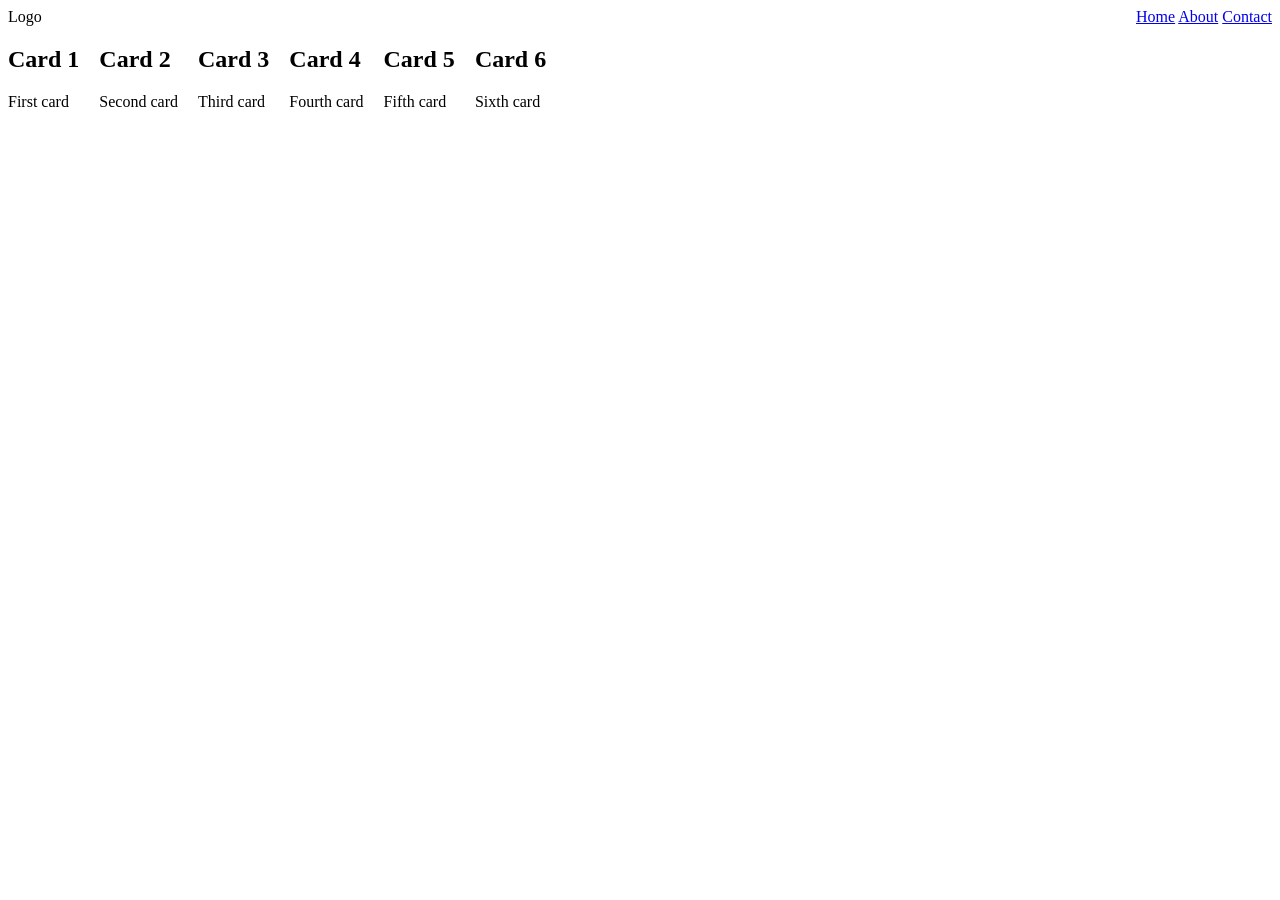
<file: ex00/index.html>
<!DOCTYPE html>
<html lang="en">
<head>
    <meta charset="UTF-8">
    <meta name="viewport" content="width=device-width, initial-scale=1.0">
    <title>Project 02 - EX00</title>
    <link rel="stylesheet" href="style.css">
</head>

<body>

    <nav class="nav-container">
        <div>Logo</div>

        <div>
            <a href="#">Home</a>
            <a href="#">About</a>
            <a href="#">Contact</a>
        </div>
    </nav>

    <main class="card-container">

        <div class="card">
            <h2>Card 1</h2>
            <p>First card</p>
        </div>

        <div class="card">
            <h2>Card 2</h2>
            <p>Second card</p>
        </div>

        <div class="card">
            <h2>Card 3</h2>
            <p>Third card</p>
        </div>

        <div class="card">
            <h2>Card 4</h2>
            <p>Fourth card</p>
        </div>

        <div class="card">
            <h2>Card 5</h2>
            <p>Fifth card</p>
        </div>

        <div class="card">
            <h2>Card 6</h2>
            <p>Sixth card</p>
        </div>

    </main>

</body>
</html>
</file>
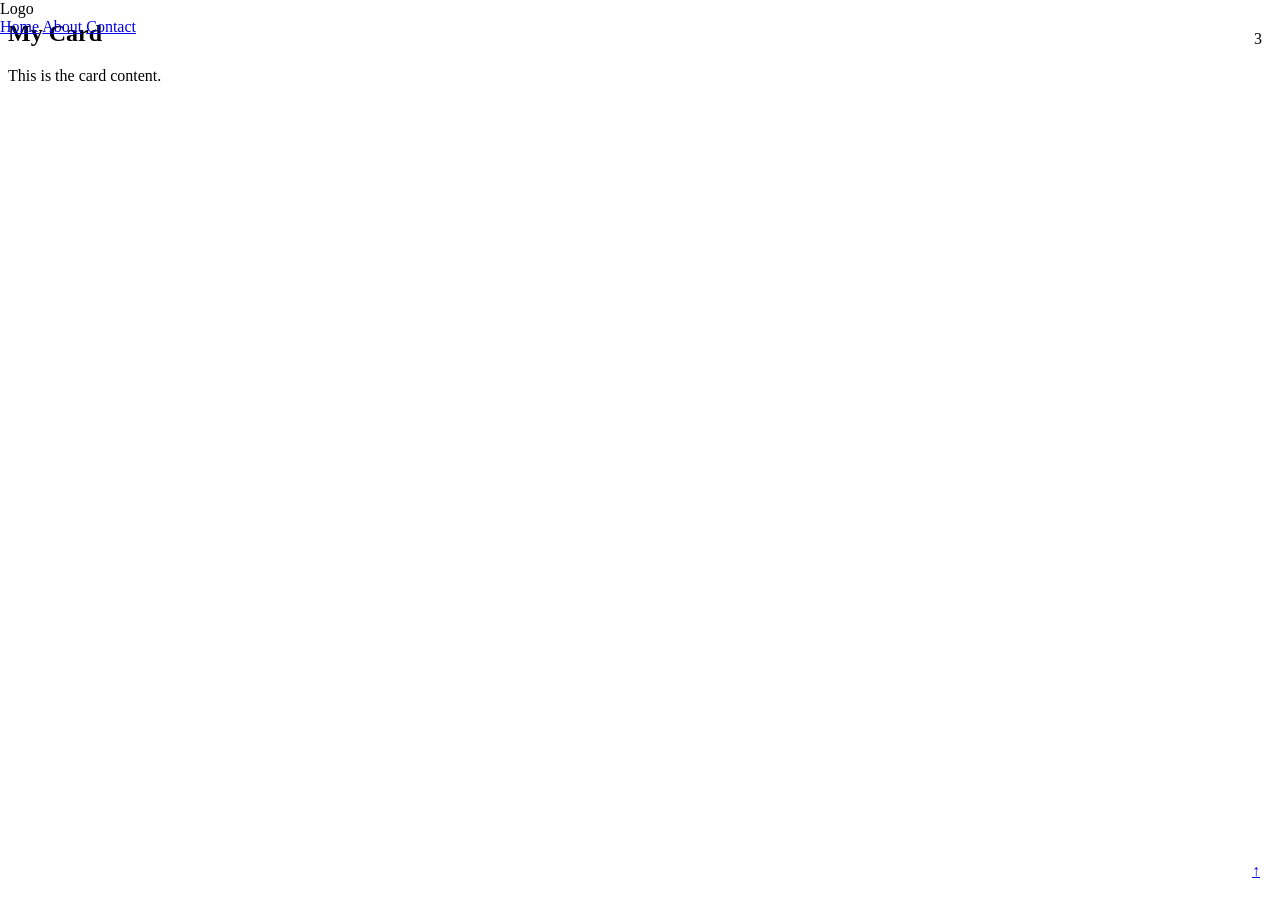
<file: ex01/index.html>
<!-- index.html -->
<!DOCTYPE html>
<html lang="en">
<head>
    <meta charset="UTF-8">
    <meta name="viewport" content="width=device-width, initial-scale=1.0">
    <title>Project 02 - EX01</title>
    <link rel="stylesheet" href="style.css">
</head>
<body>

    <nav class="nav-container">
        <div>Logo</div>
        <div>
            <a href="#">Home</a>
            <a href="#">About</a>
            <a href="#">Contact</a>
        </div>
    </nav>

    <main>
        <div class="card-container">
            <div class="card">
                <span class="notification-badge">3</span>
                <h2>My Card</h2>
                <p>This is the card content.</p>
            </div>
        </div>
    </main>

    <a href="#" class="back-to-top">↑</a>

</body>
</html>
</file>
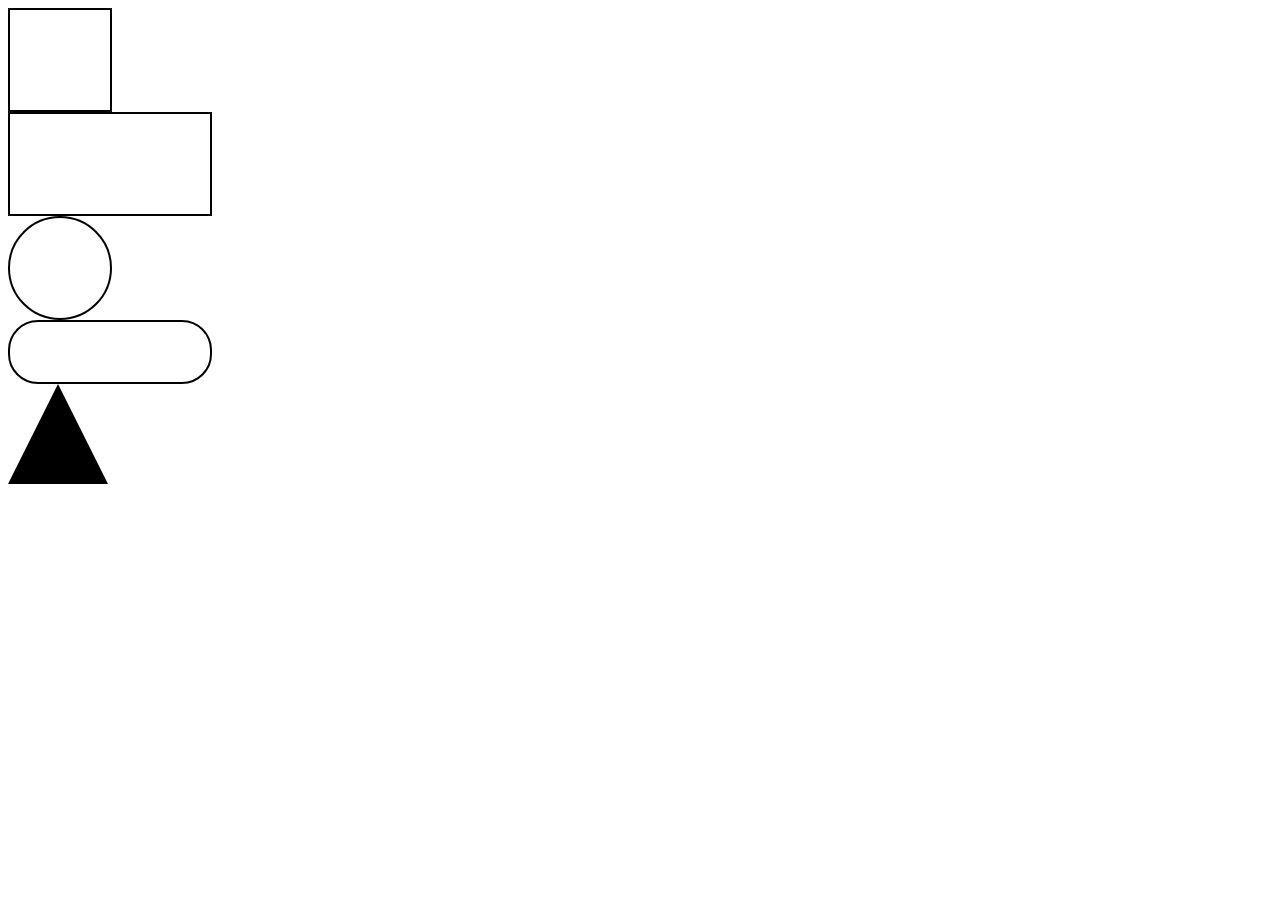
<file: ex02/index.html>
<!DOCTYPE html>
<html lang="en">
<head>
    <meta charset="UTF-8">
    <meta name="viewport" content="width=device-width, initial-scale=1.0">
    <title>Project 02 - EX02</title>
    <link rel="stylesheet" href="style.css">
</head>

<body>

    <div class="square"></div>

    <div class="rectangle"></div>

    <div class="circle"></div>

    <div class="pill"></div>

    <div class="triangle"></div>

</body>
</html>
</file>
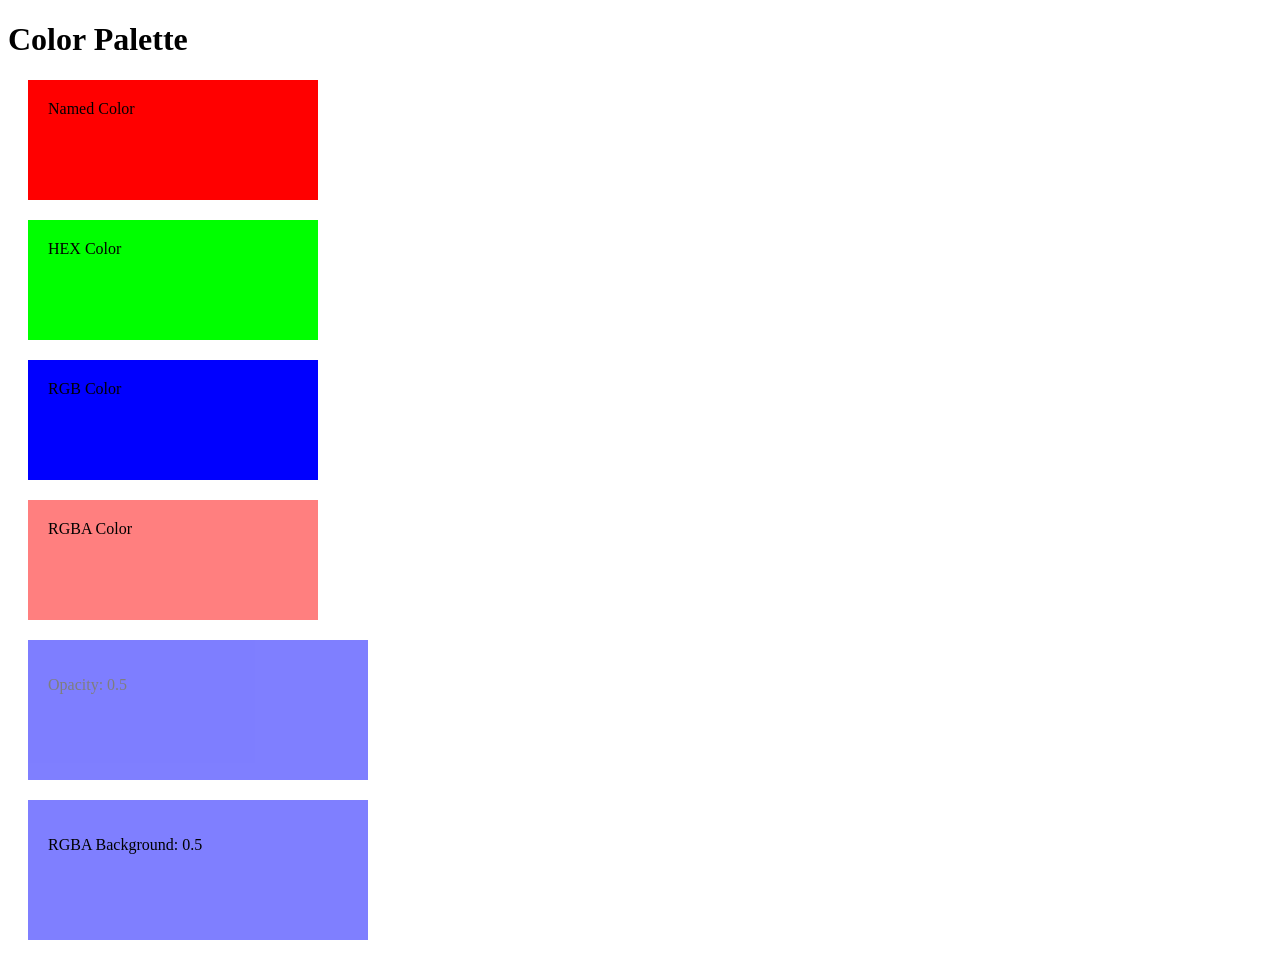
<file: ex03/index.html>
<!DOCTYPE html>
<html lang="en">
<head>
    <meta charset="UTF-8">
    <meta name="viewport" content="width=device-width, initial-scale=1.0">
    <title>Project 02 - EX03</title>
    <link rel="stylesheet" href="style.css">
</head>

<body>

    <h1>Color Palette</h1>

    <div class="swatch named-color">
        Named Color
    </div>

    <div class="swatch hex-color">
        HEX Color
    </div>

    <div class="swatch rgb-color">
        RGB Color
    </div>

    <div class="swatch rgba-color">
        RGBA Color
    </div>

    <div class="comparison opacity-example">
        <p>Opacity: 0.5</p>
    </div>

    <div class="comparison rgba-example">
        <p>RGBA Background: 0.5</p>
    </div>

</body>
</html>
</file>
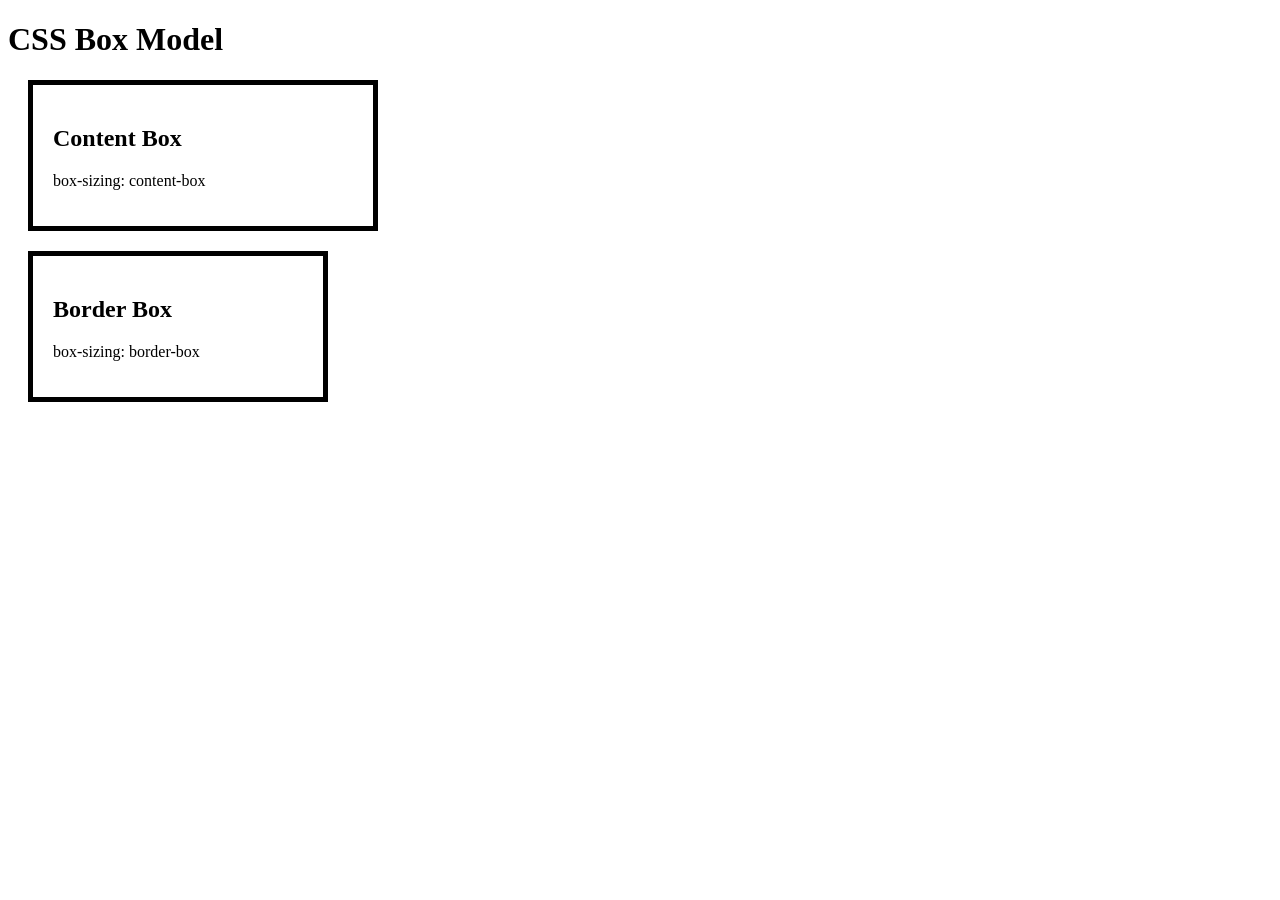
<file: ex04/index.html>
<!DOCTYPE html>
<html lang="en">
<head>
    <meta charset="UTF-8">
    <meta name="viewport" content="width=device-width, initial-scale=1.0">
    <title>Project 02 - EX04</title>
    <link rel="stylesheet" href="style.css">
</head>

<body>

    <h1>CSS Box Model</h1>

    <div class="box content-box">
        <h2>Content Box</h2>
        <p>box-sizing: content-box</p>
    </div>

    <div class="box border-box">
        <h2>Border Box</h2>
        <p>box-sizing: border-box</p>
    </div>

</body>
</html>
</file>
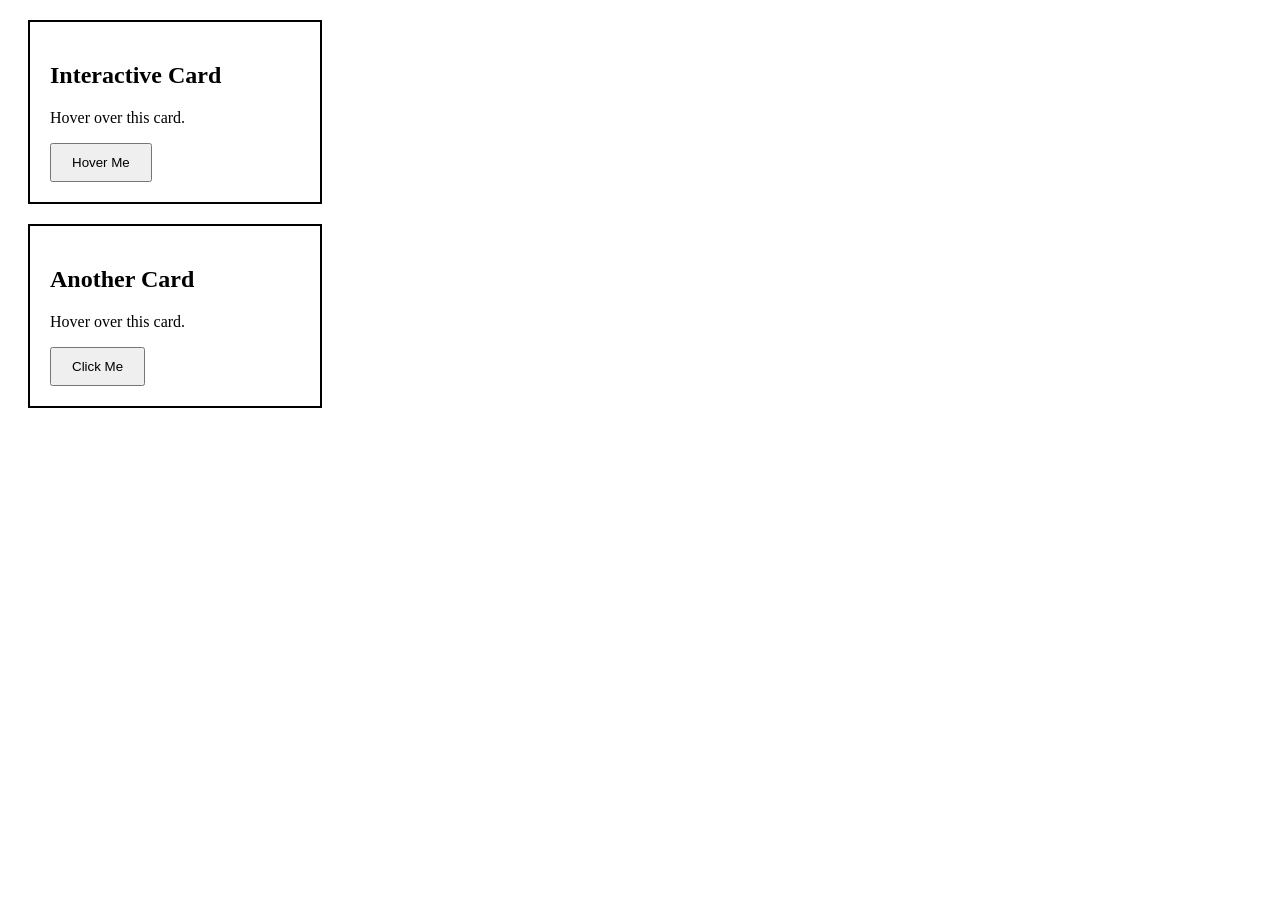
<file: ex06-bonus/index.html>
<!DOCTYPE html>
<html lang="en">
<head>
    <meta charset="UTF-8">
    <meta name="viewport" content="width=device-width, initial-scale=1.0">
    <title>Project 02 - EX06 Bonus</title>
    <link rel="stylesheet" href="style.css">
</head>

<body>

    <div class="card">
        <h2>Interactive Card</h2>
        <p>Hover over this card.</p>
        <button>Hover Me</button>
    </div>

    <div class="card">
        <h2>Another Card</h2>
        <p>Hover over this card.</p>
        <button>Click Me</button>
    </div>

</body>
</html>
</file>
<file: ex00/style.css>
.nav-container {
    display: flex;
    justify-content: space-between;
    align-items: center;
}

.card-container {
    display: flex;
    flex-direction: row;
    flex-wrap: wrap;
    gap: 20px;
}
</file>
<file: ex01/style.css>
/* style.css */
.nav-container {
    position: fixed;
    top: 0;
    left: 0;
    right: 0;
    z-index: 10;
}

.card-container {
    position: relative;
}

.card {
    position: relative;
}

.notification-badge {
    position: absolute;
    top: 10px;
    right: 10px;
    z-index: 2;
}

.back-to-top {
    position: fixed;
    bottom: 20px;
    right: 20px;
    z-index: 10;
}
</file>
<file: ex02/style.css>
.square {
    width: 100px;
    height: 100px;
    border: 2px solid black;
}

.rectangle {
    width: 200px;
    height: 100px;
    border: 2px solid black;
}

.circle {
    width: 100px;
    height: 100px;
    border: 2px solid black;
    border-radius: 50%;
}

.pill {
    width: 200px;
    height: 60px;
    border: 2px solid black;
    border-radius: 30px;
}

.triangle {
    width: 0;
    height: 0;
    border-left: 50px solid transparent;
    border-right: 50px solid transparent;
    border-bottom: 100px solid black;
}
</file>
<file: ex03/style.css>
.swatch {
    width: 250px;
    height: 80px;
    margin: 20px;
    padding: 20px;
}

.named-color {
    background-color: red;
}

.hex-color {
    background-color: #00FF00;
}

.rgb-color {
    background-color: rgb(0, 0, 255);
}

.rgba-color {
    background-color: rgba(255, 0, 0, 0.5);
}

.comparison {
    width: 300px;
    height: 100px;
    margin: 20px;
    padding: 20px;
}

.opacity-example {
    background-color: blue;
    opacity: 0.5;
}

.rgba-example {
    background-color: rgba(0, 0, 255, 0.5);
}
</file>
<file: ex04/style.css>
*, *::before, *::after {
    box-sizing: border-box;
}

.box {
    width: 300px;
    padding: 20px;
    border: 5px solid black;
    margin: 20px;
}

.content-box {
    box-sizing: content-box;
}

.border-box {
    box-sizing: border-box;
}
</file>
<file: ex06-bonus/style.css>
.card {
    width: 250px;
    padding: 20px;
    margin: 20px;
    border: 2px solid black;
    transition: transform 0.3s ease;
}

.card:hover {
    transform: translateY(-8px) scale(1.05);
}

button {
    padding: 10px 20px;
    transition: transform 0.3s ease;
}

button:hover {
    transform: translateY(-8px) scale(1.05);
}
</file>
